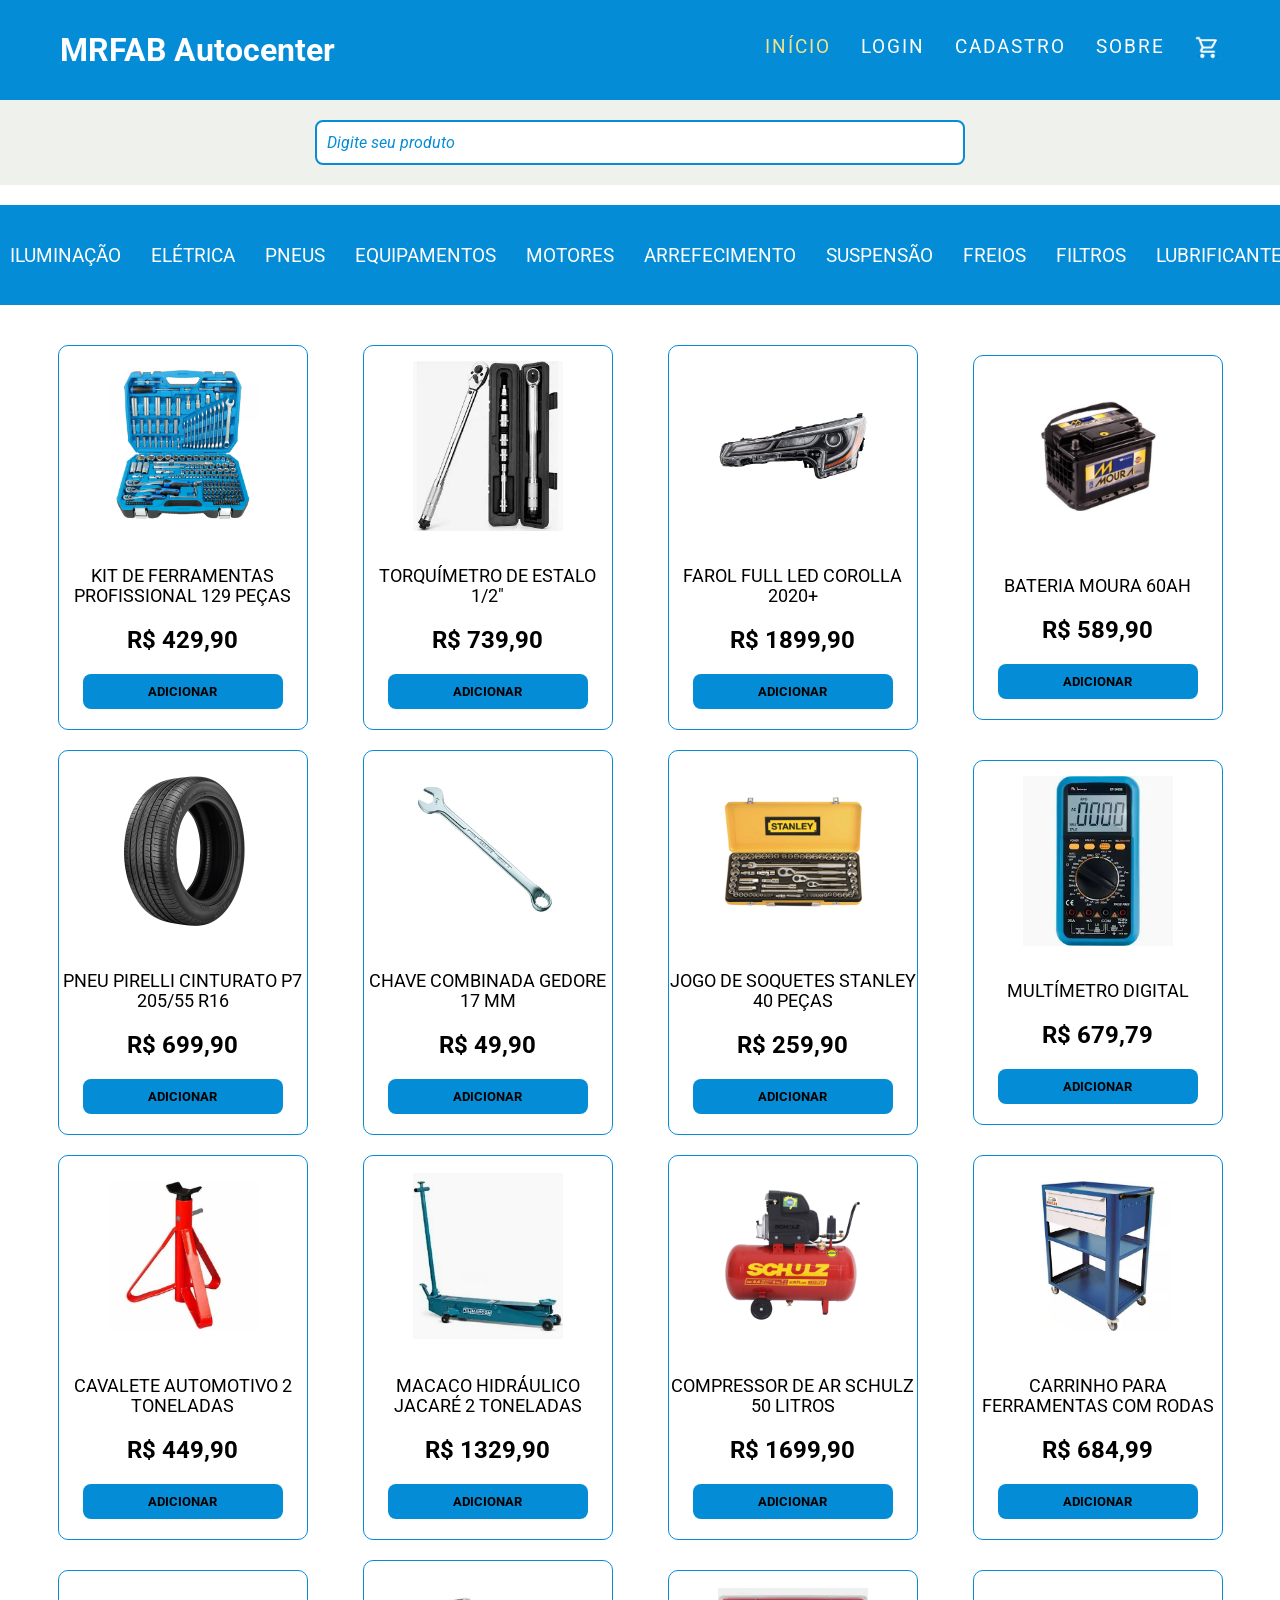
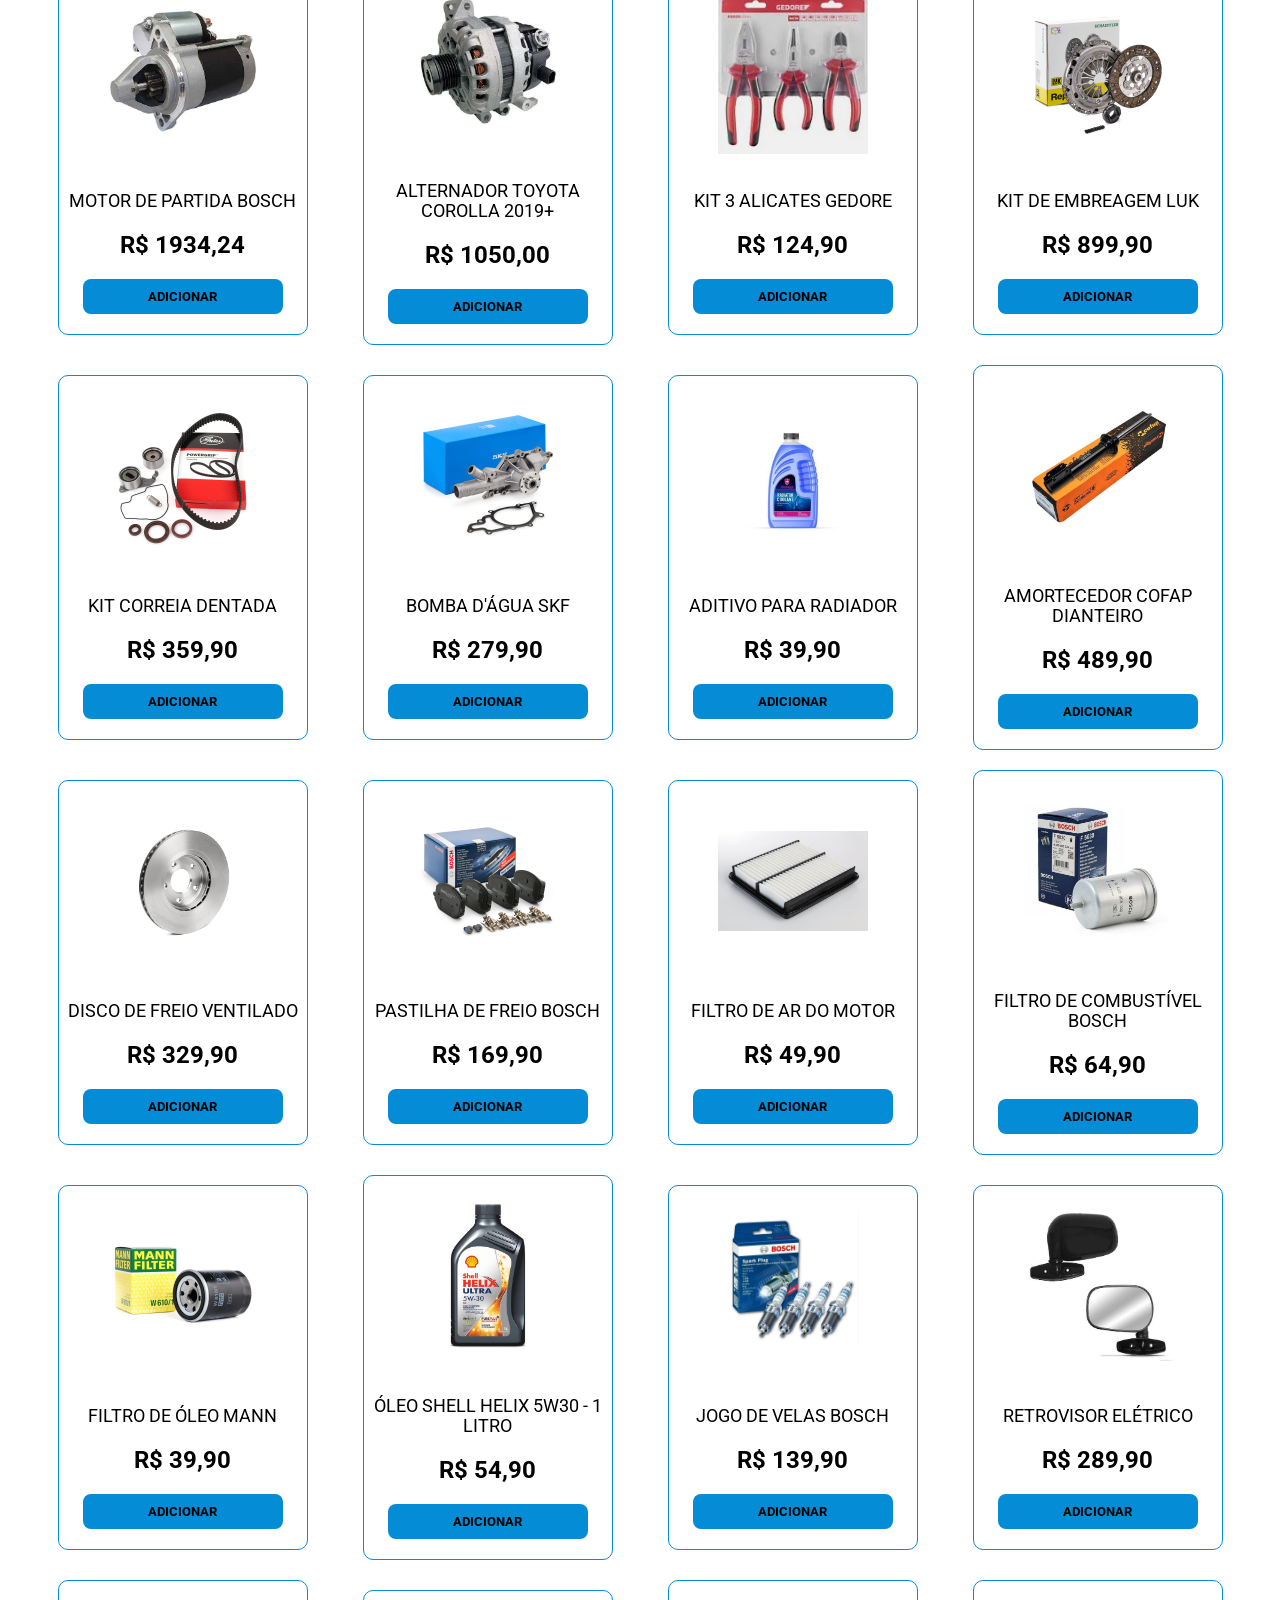
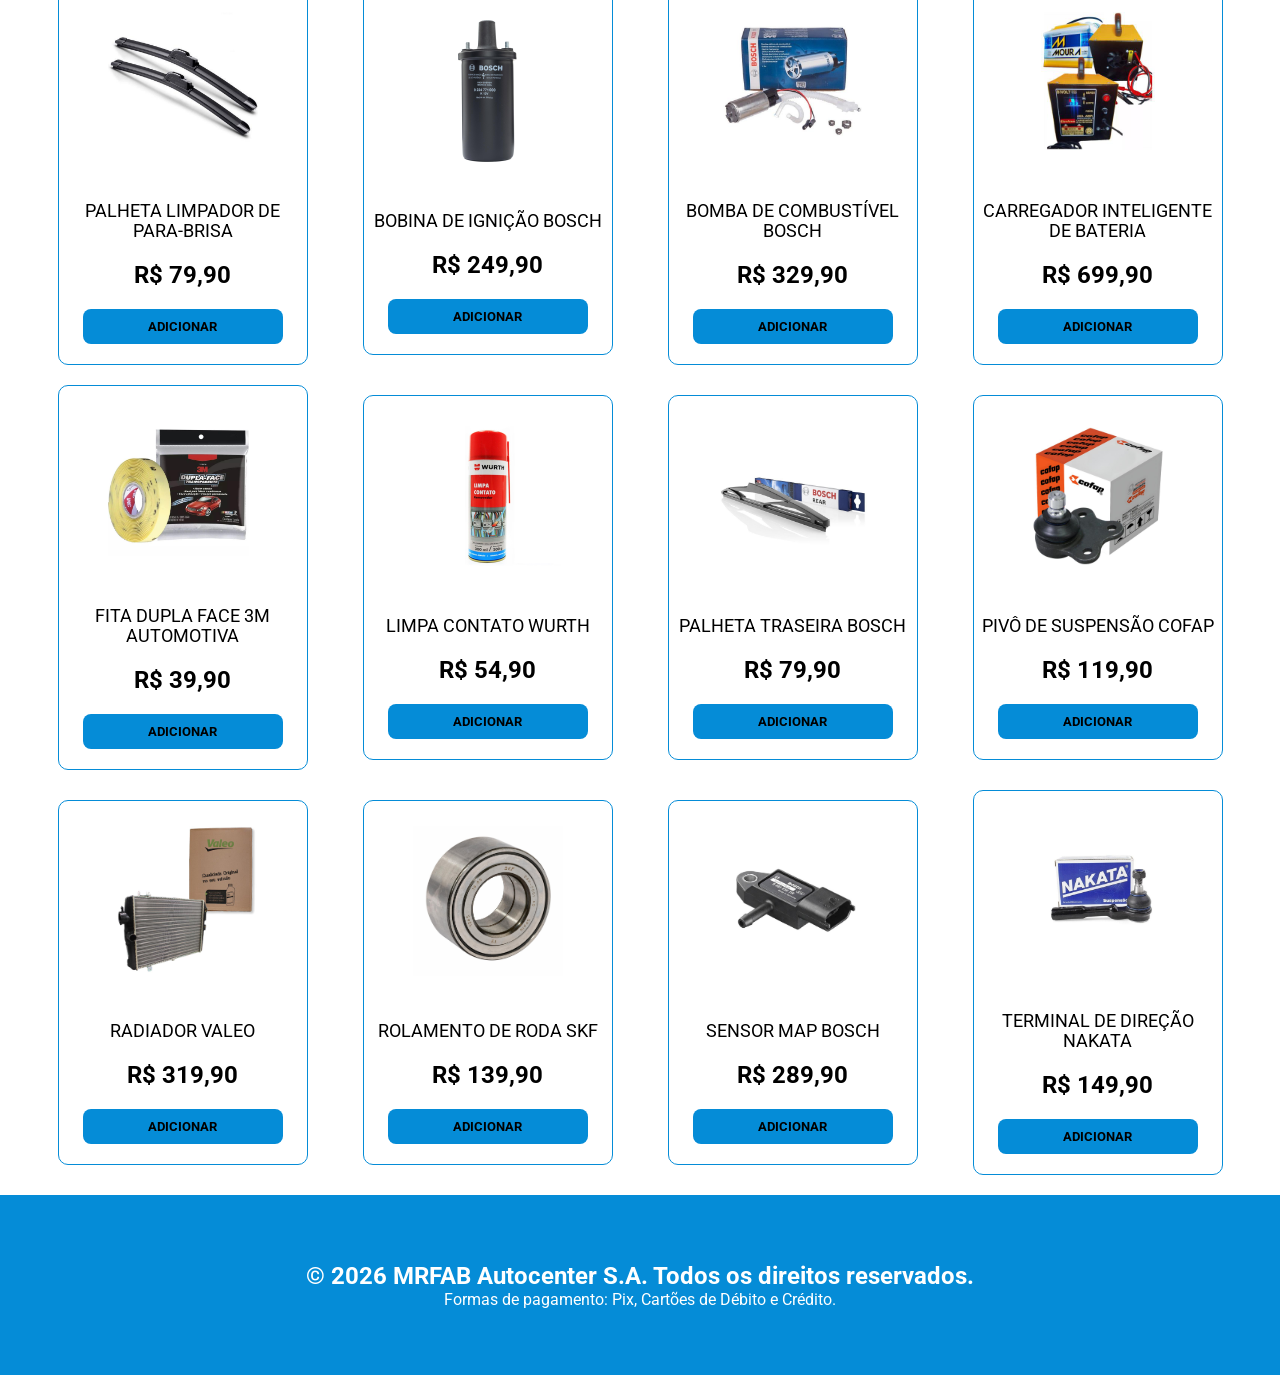
<file: index.html>
<!DOCTYPE html>
<html lang="pt-br">

<head>
    <meta charset="UTF-8">
    <meta name="viewport" content="width=device-width, initial-scale=1.0">
    <title>MRFAB Autocenter - Loja Virtual</title>

    <link rel="stylesheet" href="css/style_estrutura_pagina.css">
</head>

<body>
    <main id="geral">

        <header id="cabecalho">

            <div id="logo">
                MRFAB Autocenter
            </div>

            <nav id="menu">
                <ul>
                    <li><a href="index.html" class="ativo">Início</a></li>
                    <li><a href="paginas/login.html">Login</a></li>
                    <li><a href="paginas/cadastro.html">Cadastro</a></li>
                    <li><a href="paginas/sobre.html">Sobre</a></li>
                    <li>
                        <a href="paginas/carrinho.html">
                            <img src="imagens/icone_carrinho_de_compras.png" alt="Carrinho">
                        </a>
                    </li>
                </ul>
            </nav>

        </header>

        <section id="pesquisa">

            <input type="text" name="pesquisa" id="campo-pesquisa" class="input-pesquisa"
                placeholder="Digite seu produto">

        </section>

        <section id="secoes-produtos">
            <ul id="menu-secoes">
                <li><a href="#" class="link-secao">Seção 01</a></li>
                <li><a href="#" class="link-secao">Seção 02</a></li>
                <li><a href="#" class="link-secao">Seção 03</a></li>
                <li><a href="#" class="link-secao">Seção 04</a></li>
                <li><a href="#" class="link-secao">Seção 05</a></li>
            </ul>
        </section>

        <section id="cards">

                       <div class="card">
                <img src="imagens/disco_freio_ventilado.png" alt="Disco de Freio Ventilado Fremax">
                <p>Disco de Freio Ventilado Fremax</p>
                <h2>R$ 289,90</h2>
                <button type="button" class="btn-add">Adicionar</button>
            </div>

            <div class="card">
                <img src="imagens/multimetro.png" alt="Multímetro Digital Minipa">
                <p>Multímetro Digital Minipa ET-1002</p>
                <h2>R$ 679,90</h2>
                <button type="button" class="btn-add">Adicionar</button>
            </div>

            <div class="card">
                <img src="imagens/cavalete.png" alt="Par de Cavaletes 3 Toneladas">
                <p>Par de Cavaletes 3 Toneladas</p>
                <h2>R$ 459,90</h2>
                <button type="button" class="btn-add">Adicionar</button>
            </div>

            <div class="card">
                <img src="imagens/macaco_hidraulico.png" alt="Macaco Hidráulico 2 Toneladas">
                <p>Macaco Hidráulico 2 Toneladas</p>
                <h2>R$ 1329,90</h2>
                <button type="button" class="btn-add">Adicionar</button>
            </div>

            <div class="card">
                <img src="imagens/carrinho_para_ferramentas.png" alt="Carrinho para Ferramentas Gedore">
                <p>Carrinho para Ferramentas Gedore</p>
                <h2>R$ 689,90</h2>
                <button type="button" class="btn-add">Adicionar</button>
            </div>

            <div class="card">
                <img src="imagens/motor_de_partida.png" alt="Motor de Partida Bosch">
                <p>Motor de Partida Bosch</p>
                <h2>R$ 1934,90</h2>
                <button type="button" class="btn-add">Adicionar</button>
            </div>

            <div class="card">
                <img src="imagens/alternador.png" alt="Alternador Toyota Corolla 2019+">
                <p>Alternador Toyota Corolla 2019+</p>
                <h2>R$ 1050,00</h2>
                <button type="button" class="btn-add">Adicionar</button>
            </div>

            <div class="card">
                <img src="imagens/kit_3_alicates.png" alt="Jogo de 3 Alicates Gedore">
                <p>Jogo de 3 Alicates Gedore</p>
                <h2>R$ 124,90</h2>
                <button type="button" class="btn-add">Adicionar</button>
            </div>

            <div class="card">
                <img src="imagens/compressor_de_ar_schulz_50l.png" alt="Compressor de Ar Schulz 25L">
                <p>Compressor de Ar Schulz 25L</p>
                <h2>R$ 1499,90</h2>
                <button type="button" class="btn-add">Adicionar</button>
            </div>

            <div class="card">
                <img src="imagens/amortecedor_cofap.png" alt="Par de Amortecedores Cofap">
                <p>Par de Amortecedores Cofap</p>
                <h2>R$ 899,90</h2>
                <button type="button" class="btn-add">Adicionar</button>
            </div>

            <div class="card">
                <img src="imagens/aditivo_radiador.png" alt="Aditivo para Radiador">
                <p>Aditivo para Radiador</p>
                <h2>R$ 39,90</h2>
                <button type="button" class="btn-add">Adicionar</button>
            </div>

            <div class="card">
                <img src="imagens/bomba_agua_skf.png" alt="Bomba d'Água SKF">
                <p>Bomba d'Água SKF</p>
                <h2>R$ 319,90</h2>
                <button type="button" class="btn-add">Adicionar</button>
            </div>

            <div class="card">
                <img src="imagens/vela_ignicao_bosch.png" alt="Jogo de Velas Bosch">
                <p>Jogo de Velas Bosch</p>
                <h2>R$ 139,90</h2>
                <button type="button" class="btn-add">Adicionar</button>
            </div>

            <div class="card">
                <img src="imagens/pastilha_freio_bosch.png" alt="Pastilhas de Freio Bosch">
                <p>Pastilhas de Freio Bosch</p>
                <h2>R$ 229,90</h2>
                <button type="button" class="btn-add">Adicionar</button>
            </div>

            <div class="card">
                <img src="imagens/filtro_oleo_mann.png" alt="Filtro de Óleo MANN">
                <p>Filtro de Óleo MANN</p>
                <h2>R$ 39,90</h2>
                <button type="button" class="btn-add">Adicionar</button>
            </div>

            <div class="card">
                <img src="imagens/filtro_ar_motor.png" alt="Filtro de Ar do Motor">
                <p>Filtro de Ar do Motor</p>
                <h2>R$ 59,90</h2>
                <button type="button" class="btn-add">Adicionar</button>
            </div>

            <div class="card">
                <img src="imagens/filtro_combustivel_bosch.png" alt="Filtro de Combustível">
                <p>Filtro de Combustível</p>
                <h2>R$ 49,90</h2>
                <button type="button" class="btn-add">Adicionar</button>
            </div>

            <div class="card">
                <img src="imagens/oleo_shell_5w30.png" alt="Óleo Shell Helix 5W30">
                <p>Óleo Shell Helix HX8 5W30</p>
                <h2>R$ 59,90</h2>
                <button type="button" class="btn-add">Adicionar</button>
            </div>

            <div class="card">
                <img src="imagens/retrovisor.png" alt="Retrovisor Elétrico">
                <p>Retrovisor Elétrico</p>
                <h2>R$ 449,90</h2>
                <button type="button" class="btn-add">Adicionar</button>
            </div>

            <div class="card">
                <img src="imagens/farol_led_corolla_2020.png" alt="Farol Full LED Corolla">
                <p>Farol Full LED Corolla</p>
                <h2>R$ 1899,90</h2>
                <button type="button" class="btn-add">Adicionar</button>
            </div>
              
        </section>

        <footer id="rodape">
            <h2>&copy; 2026 MRFAB Autocenter S.A. Todos os direitos reservados.</h2>
            <p>Formas de pagamento: Pix, Cartões de Débito e Crédito.</p>
        </footer>

    </main>

<script type="module" src="js/produtos.js"></script>

</body>

</html>
</file>
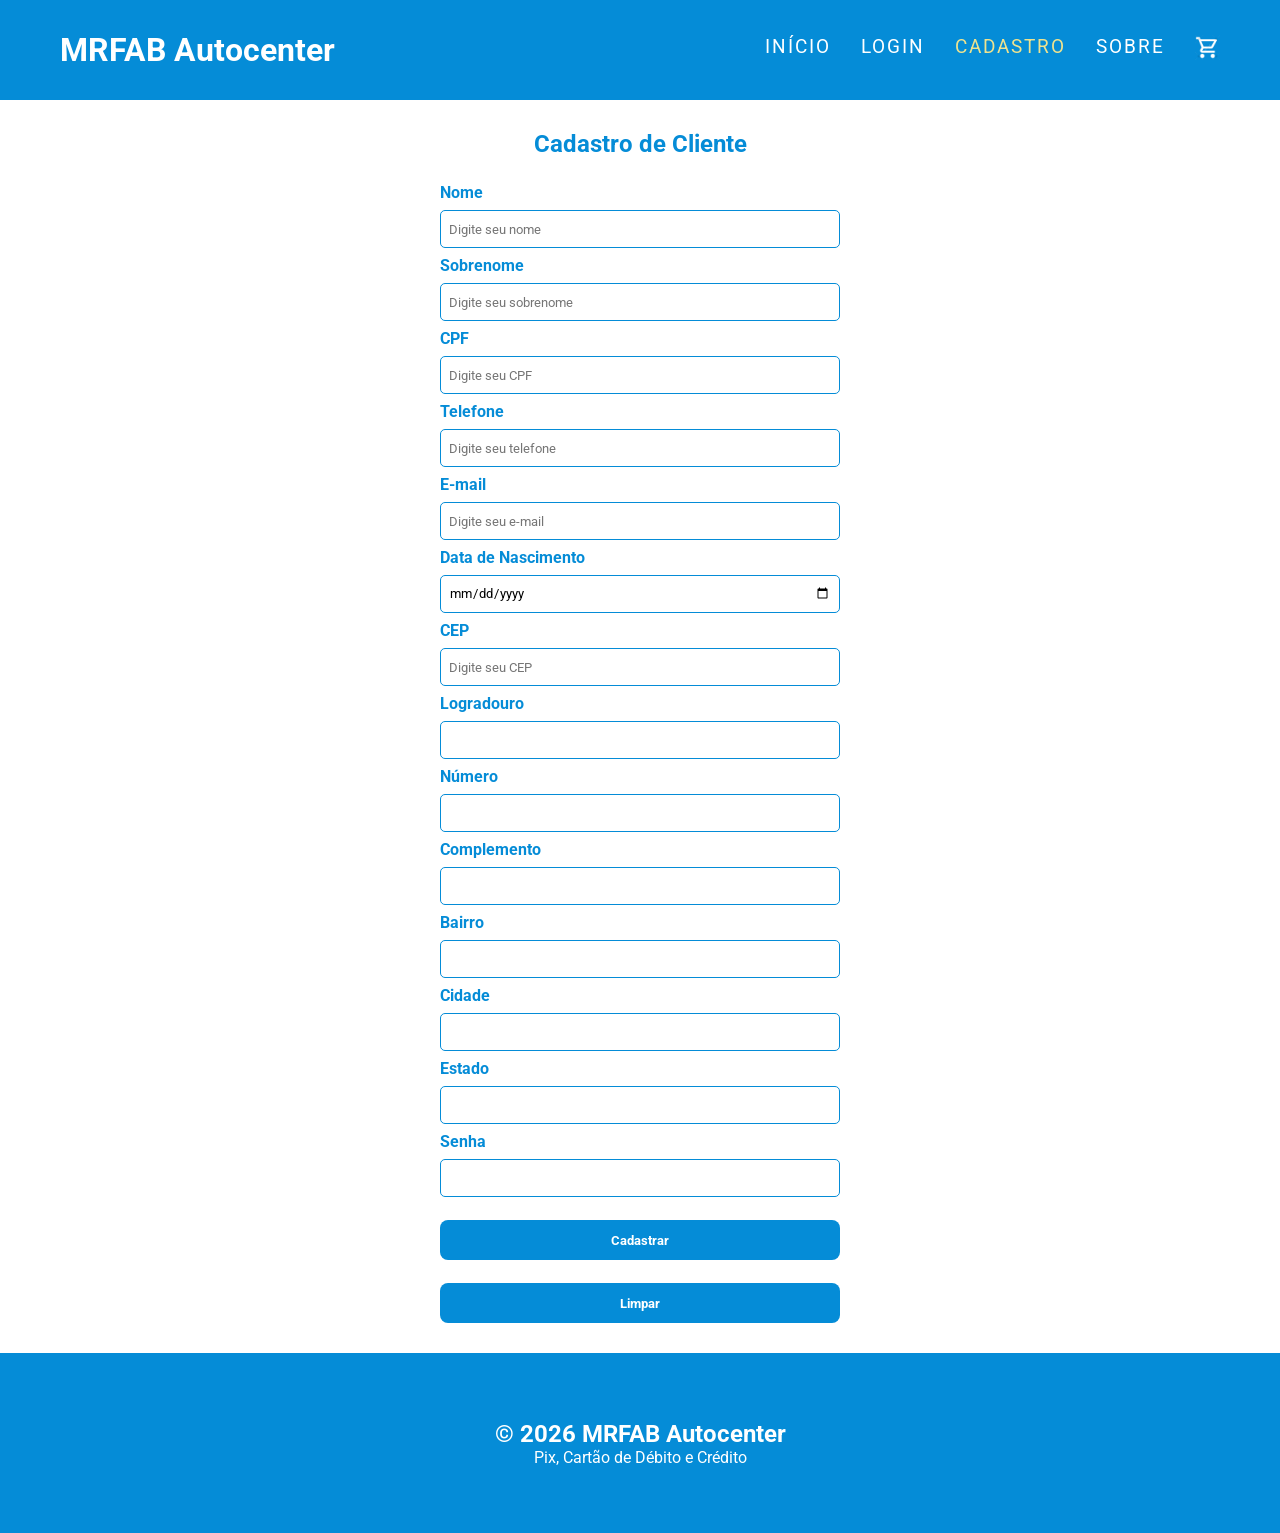
<file: paginas/cadastro.html>
<!DOCTYPE html>
<html lang="pt-br">

<head>
    <meta charset="UTF-8">
    <meta name="viewport" content="width=device-width, initial-scale=1.0">
    <title>Cadastro - MRFAB Autocenter</title>

    <link rel="stylesheet" href="../css/style_formulario.css">

    <script src="../js/consulta_cep.js" defer></script>
</head>

<body>

    <main id="geral">

        <header id="cabecalho">

            <div id="logo">
                MRFAB Autocenter
            </div>

            <nav id="menu">
                <ul>
                    <li><a href="../index.html">Início</a></li>
                    <li><a href="login.html">Login</a></li>
                    <li><a href="cadastro.html" class="ativo">Cadastro</a></li>
                    <li><a href="sobre.html">Sobre</a></li>
                    <li>
                        <a href="carrinho.html">
                            <img src="../imagens/icone_carrinho_de_compras.png" alt="Carrinho">
                        </a>
                    </li>
                </ul>
            </nav>

        </header>

        <section id="form-area">

            <h2>Cadastro de Cliente</h2>

            <form id="form-pessoa">

                <label>Nome</label>
                <input type="text" class="input01" placeholder="Digite seu nome">

                <label>Sobrenome</label>
                <input type="text" class="input01" placeholder="Digite seu sobrenome">

                <label>CPF</label>
                <input type="text" class="input01" placeholder="Digite seu CPF">

                <label>Telefone</label>
                <input type="tel" class="input01" placeholder="Digite seu telefone">

                <label>E-mail</label>
                <input type="email" class="input01" placeholder="Digite seu e-mail">

                <label>Data de Nascimento</label>
                <input type="date" class="input01">

                <label>CEP</label>
                <input type="text" class="input01" placeholder="Digite seu CEP">

                <label>Logradouro</label>
                <input type="text" class="input01">

                <label>Número</label>
                <input type="text" class="input01">

                <label>Complemento</label>
                <input type="text" class="input01">

                <label>Bairro</label>
                <input type="text" class="input01">

                <label>Cidade</label>
                <input type="text" class="input01">

                <label>Estado</label>
                <input type="text" class="input01" maxlength="2">

                <label>Senha</label>
                <input type="password" class="input01">

                <button type="submit" class="btn-add">Cadastrar</button>
                <button type="reset" class="btn-add">Limpar</button>

            </form>

        </section>

        <footer id="rodape">
            <h2>&copy; 2026 MRFAB Autocenter</h2>
            <p>Pix, Cartão de Débito e Crédito</p>
        </footer>

    </main>

</body>

</html>
</file>
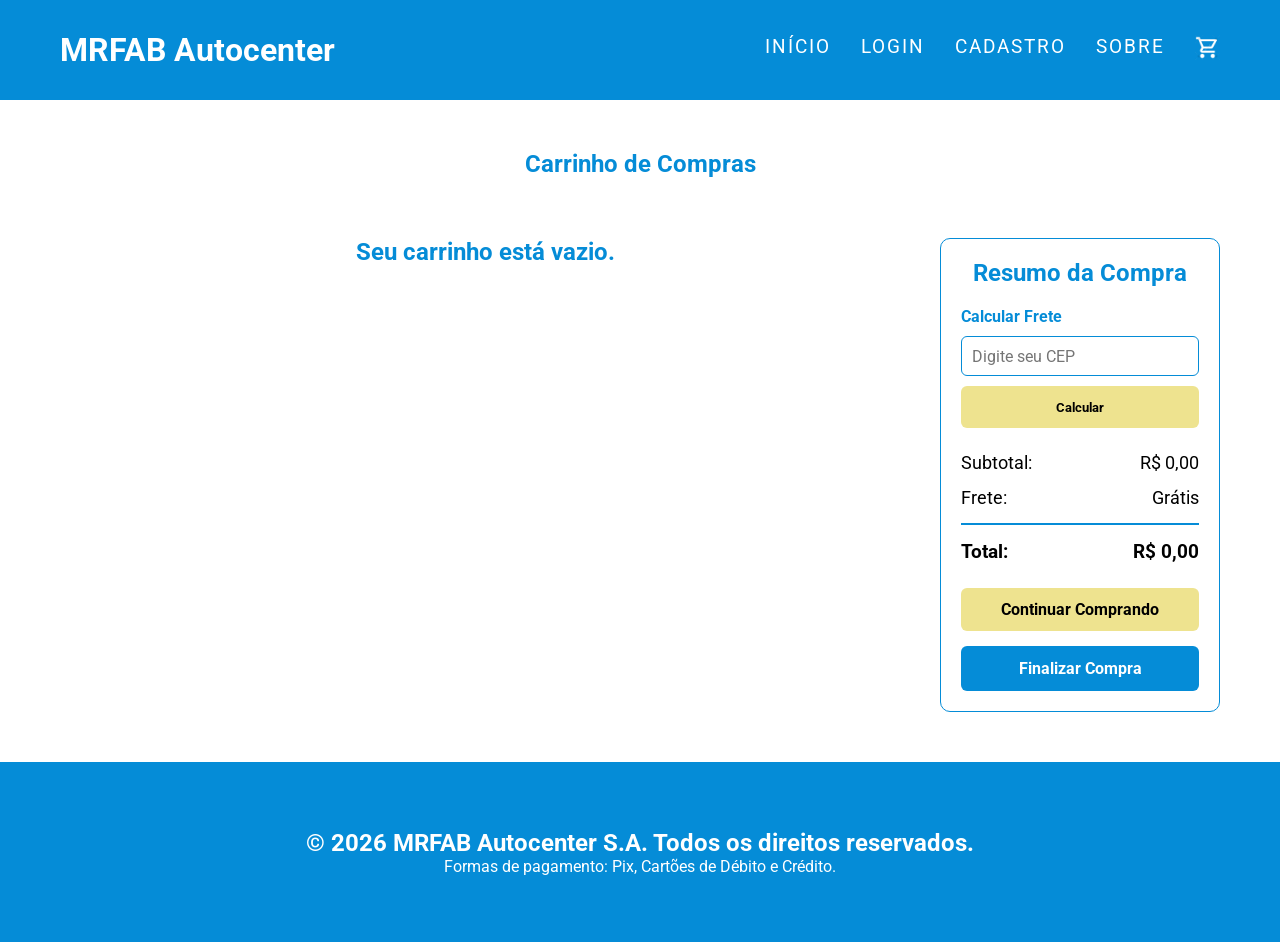
<file: paginas/carrinho.html>
<!DOCTYPE html>
<html lang="pt-br">

<head>
    <meta charset="UTF-8">
    <meta name="viewport" content="width=device-width, initial-scale=1.0">
    <title>Carrinho de Compras - MRFAB Autocenter</title>

    <link rel="stylesheet" href="../css/style_carrinho.css">
</head>

<body>

    <main id="geral">

        <header id="cabecalho">

            <div id="logo">
                MRFAB Autocenter
            </div>

            <nav id="menu">
                <ul>
                    <li><a href="../index.html">Início</a></li>
                    <li><a href="login.html">Login</a></li>
                    <li><a href="cadastro.html">Cadastro</a></li>
                    <li><a href="sobre.html">Sobre</a></li>
                    <li>
                        <a href="carrinho.html" class="ativo">
                            <img src="../imagens/icone_carrinho_de_compras.png" alt="Carrinho">
                        </a>
                    </li>
                </ul>
            </nav>

        </header>

        <section id="carrinho">

            <h1>Carrinho de Compras</h1>

            <!-- Os produtos serão inseridos pelo JavaScript -->
            <div id="lista-produtos"></div>

            <div id="resumo-compra">

                <h2>Resumo da Compra</h2>

                <div id="frete">

                    <label for="cep">Calcular Frete</label>

                    <input type="text"
                        id="cep"
                        name="cep"
                        placeholder="Digite seu CEP"
                        maxlength="9">

                    <button type="button" class="btn-frete">
                        Calcular
                    </button>

                </div>

                <div class="linha-resumo">
                    <span>Subtotal:</span>
                    <span id="subtotal-compra">R$ 0,00</span>
                </div>

                <div class="linha-resumo">
                    <span>Frete:</span>
                    <span>Grátis</span>
                </div>

                <div class="linha-resumo total">
                    <span>Total:</span>
                    <span id="total-compra">R$ 0,00</span>
                </div>

                <div id="acoes">

                    <a href="../index.html" class="btn-voltar">
                        Continuar Comprando
                    </a>

                    <button type="button" class="btn-finalizar">
                        Finalizar Compra
                    </button>

                </div>

            </div>

        </section>

        <footer id="rodape">
            <h2>&copy; 2026 MRFAB Autocenter S.A. Todos os direitos reservados.</h2>
            <p>Formas de pagamento: Pix, Cartões de Débito e Crédito.</p>
        </footer>

    </main>

    <script type="module" src="../js/tela_carrinho.js"></script>

</body>

</html>
</file>
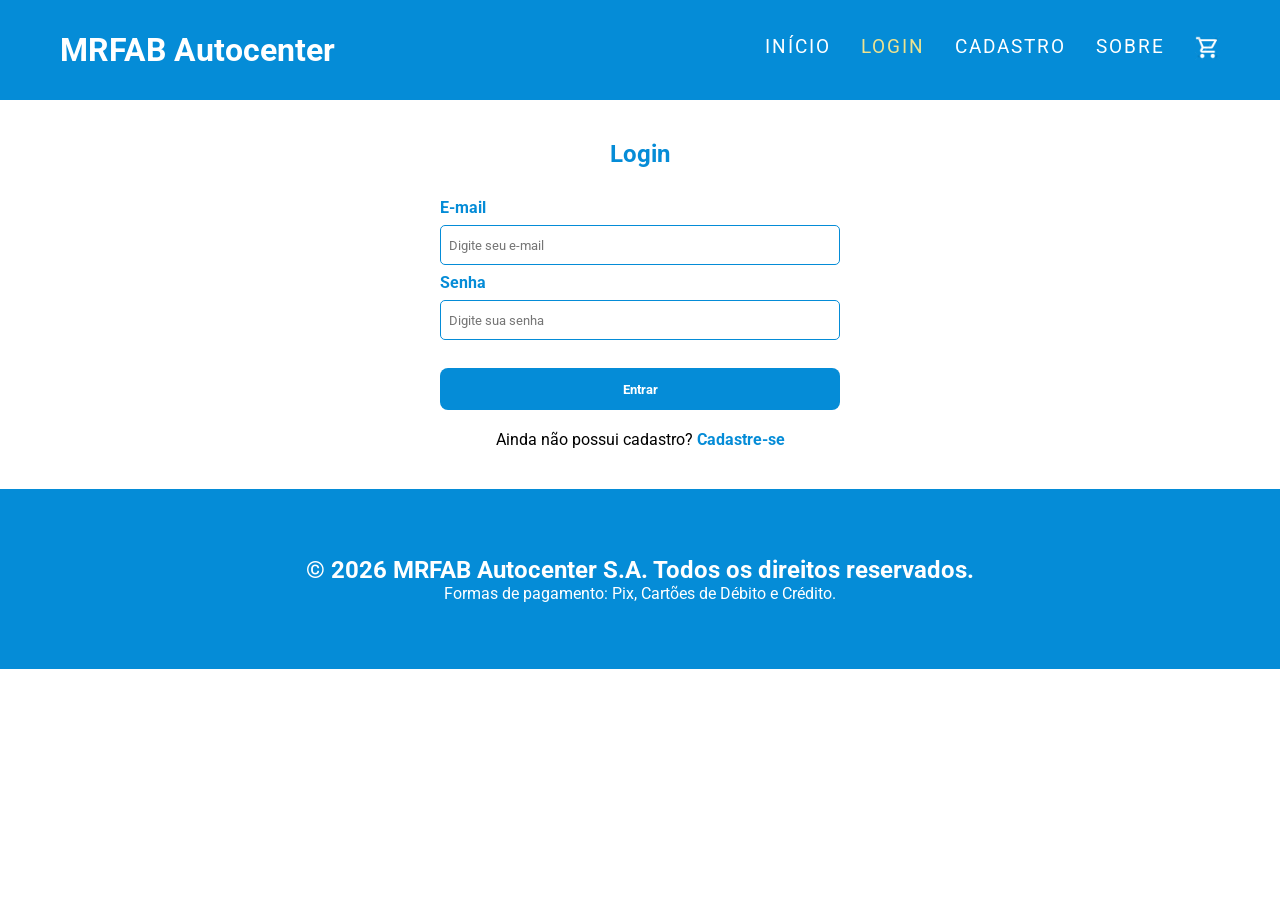
<file: paginas/login.html>
<!DOCTYPE html>
<html lang="pt-br">

<head>
    <meta charset="UTF-8">
    <meta name="viewport" content="width=device-width, initial-scale=1.0">
    <title>Login - MRFAB Autocenter</title>

    <link rel="stylesheet" href="../css/style_login.css">
</head>

<body>

    <main id="geral">

        <header id="cabecalho">

            <div id="logo">
                MRFAB Autocenter
            </div>

            <nav id="menu">
                <ul>
                    <li><a href="../index.html">Início</a></li>
                    <li><a href="login.html" class="ativo">Login</a></li>
                    <li><a href="cadastro.html">Cadastro</a></li>
                    <li><a href="sobre.html">Sobre</a></li>
                    <li>
                        <a href="carrinho.html">
                            <img src="../imagens/icone_carrinho_de_compras.png" alt="Carrinho">
                        </a>
                    </li>
                </ul>
            </nav>

        </header>

        <section id="login-area">

            <h2>Login</h2>

            <form id="form-login">

                <label>E-mail</label>
                <input type="email" class="input01" placeholder="Digite seu e-mail">

                <label>Senha</label>
                <input type="password" class="input01" placeholder="Digite sua senha">

                <button type="submit" class="btn-login">
                    Entrar
                </button>

            </form>

            <p>
                Ainda não possui cadastro?
                <a href="cadastro.html">Cadastre-se</a>
            </p>

        </section>

        <footer id="rodape">
            <h2>&copy; 2026 MRFAB Autocenter S.A. Todos os direitos reservados.</h2>
            <p>Formas de pagamento: Pix, Cartões de Débito e Crédito.</p>
        </footer>

    </main>

</body>

</html>
</file>
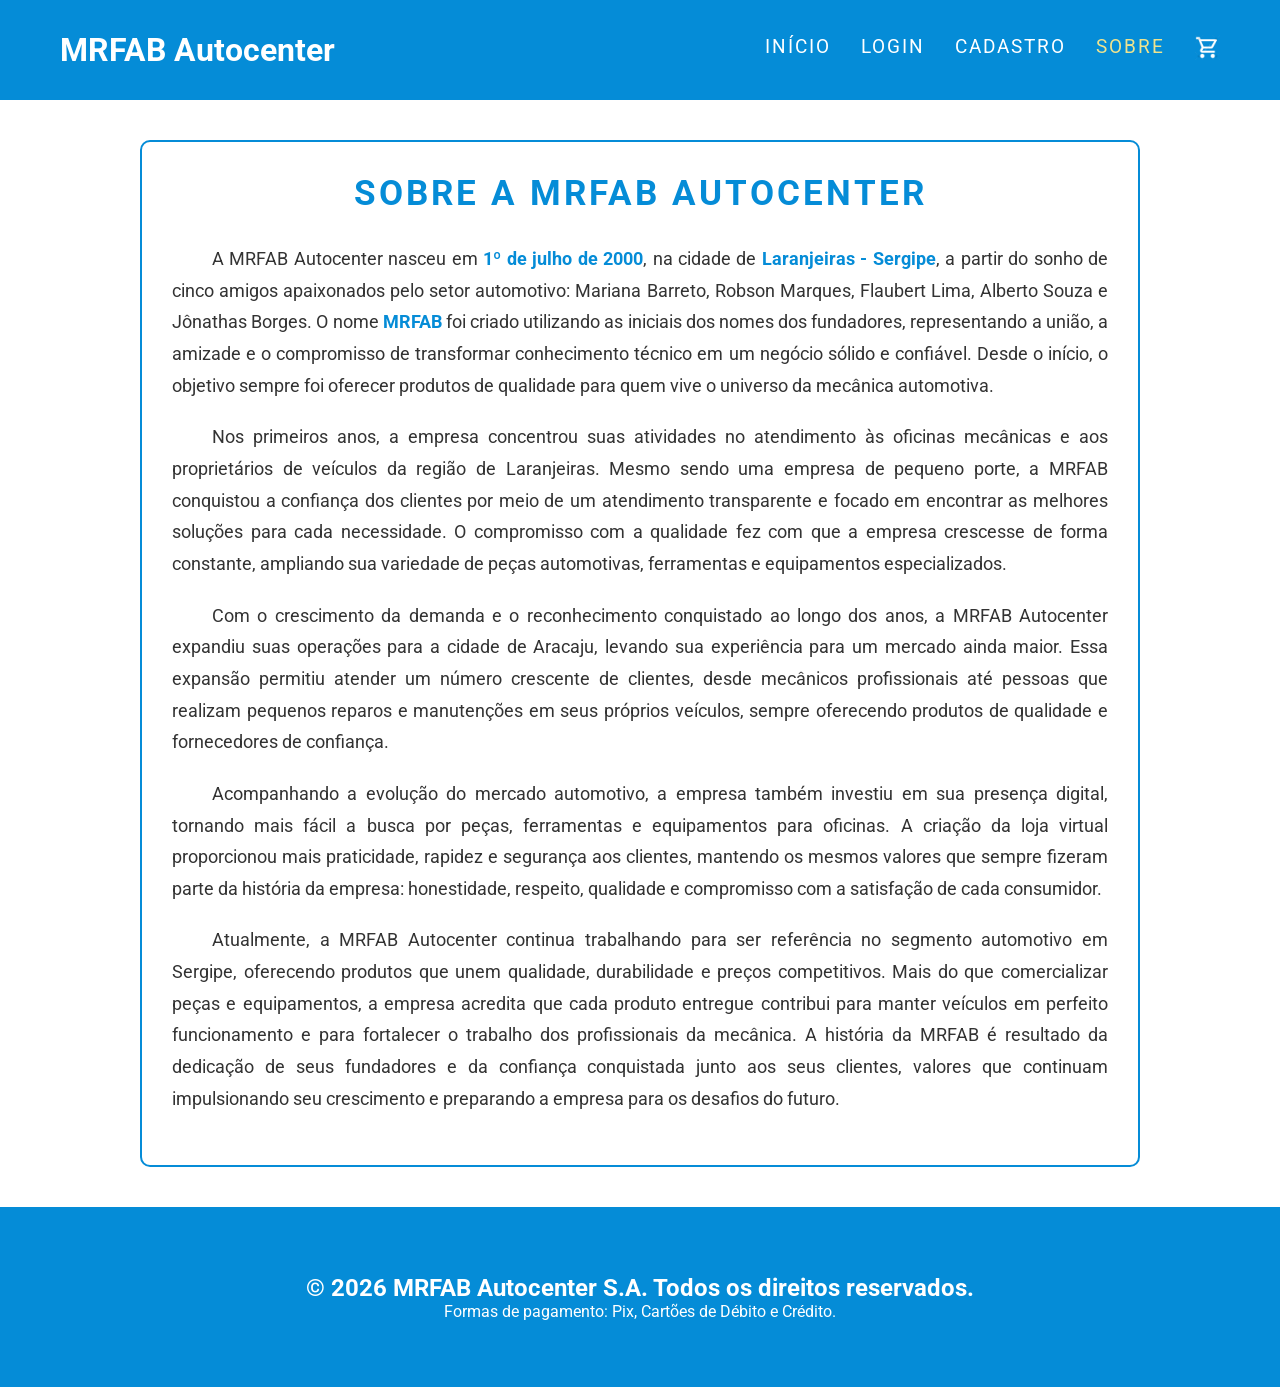
<file: paginas/sobre.html>
<!DOCTYPE html>
<html lang="pt-br">

<head>
    <meta charset="UTF-8">
    <meta name="viewport" content="width=device-width, initial-scale=1.0">
    <title>Sobre - MRFAB Autocenter</title>

    <link rel="stylesheet" href="../css/style_sobre.css">
</head>

<body>

    <main id="geral">

        <header id="cabecalho">

            <div id="logo">
                MRFAB Autocenter
            </div>

            <nav id="menu">
                <ul>
                    <li><a href="../index.html">Início</a></li>
                    <li><a href="login.html">Login</a></li>
                    <li><a href="cadastro.html">Cadastro</a></li>
                    <li><a href="sobre.html" class="ativo">Sobre</a></li>
                    <li>
                        <a href="carrinho.html">
                            <img src="../imagens/icone_carrinho_de_compras.png" alt="Carrinho">
                        </a>
                    </li>
                </ul>
            </nav>

        </header>

        <section id="sobre">

            <h1>Sobre a MRFAB Autocenter</h1>

            <p>
                A MRFAB Autocenter nasceu em <strong>1º de julho de 2000</strong>, na cidade de
                <strong>Laranjeiras - Sergipe</strong>, a partir do sonho de cinco amigos apaixonados
                pelo setor automotivo: Mariana Barreto, Robson Marques, Flaubert Lima, Alberto Souza
                e Jônathas Borges. O nome <strong>MRFAB</strong> foi criado utilizando as iniciais
                dos nomes dos fundadores, representando a união, a amizade e o compromisso de
                transformar conhecimento técnico em um negócio sólido e confiável. Desde o início,
                o objetivo sempre foi oferecer produtos de qualidade para quem vive o universo da
                mecânica automotiva.
            </p>

            <p>
                Nos primeiros anos, a empresa concentrou suas atividades no atendimento às oficinas
                mecânicas e aos proprietários de veículos da região de Laranjeiras. Mesmo sendo uma
                empresa de pequeno porte, a MRFAB conquistou a confiança dos clientes por meio de
                um atendimento transparente e focado em encontrar as melhores soluções para cada
                necessidade. O compromisso com a qualidade fez com que a empresa crescesse de forma
                constante, ampliando sua variedade de peças automotivas, ferramentas e equipamentos
                especializados.
            </p>

            <p>
                Com o crescimento da demanda e o reconhecimento conquistado ao longo dos anos, a
                MRFAB Autocenter expandiu suas operações para a cidade de Aracaju, levando sua
                experiência para um mercado ainda maior. Essa expansão permitiu atender um número
                crescente de clientes, desde mecânicos profissionais até pessoas que realizam
                pequenos reparos e manutenções em seus próprios veículos, sempre oferecendo produtos
                de qualidade e fornecedores de confiança.
            </p>

            <p>
                Acompanhando a evolução do mercado automotivo, a empresa também investiu em sua
                presença digital, tornando mais fácil a busca por peças, ferramentas e equipamentos
                para oficinas. A criação da loja virtual proporcionou mais praticidade, rapidez e
                segurança aos clientes, mantendo os mesmos valores que sempre fizeram parte da
                história da empresa: honestidade, respeito, qualidade e compromisso com a satisfação
                de cada consumidor.
            </p>

            <p>
                Atualmente, a MRFAB Autocenter continua trabalhando para ser referência no segmento
                automotivo em Sergipe, oferecendo produtos que unem qualidade, durabilidade e preços
                competitivos. Mais do que comercializar peças e equipamentos, a empresa acredita que
                cada produto entregue contribui para manter veículos em perfeito funcionamento e para
                fortalecer o trabalho dos profissionais da mecânica. A história da MRFAB é resultado
                da dedicação de seus fundadores e da confiança conquistada junto aos seus clientes,
                valores que continuam impulsionando seu crescimento e preparando a empresa para os
                desafios do futuro.
            </p>

        </section>

        <footer id="rodape">
            <h2>&copy; 2026 MRFAB Autocenter S.A. Todos os direitos reservados.</h2>
            <p>Formas de pagamento: Pix, Cartões de Débito e Crédito.</p>
        </footer>

    </main>

</body>

</html>
</file>
<file: css/style_estrutura_pagina.css>
/* Importando a fonte do Google Fonts */
@import url('https://fonts.googleapis.com/css2?family=Roboto:ital,wght@0,100..900;1,100..900&display=swap');

/* Reset geral da página */
* {
    margin: 0;
    padding: 0;
    box-sizing: border-box;
    font-family: Roboto, sans-serif;
}

/* Variáveis de cores */
:root {
    --cor01: #e8ebe5b4;
    --cor02: #058cd7;
    --cor03: #eee38f;
    --branca: #ffffff;
}

/* Estrutura principal */
#geral {
    width: 100%;
    display: flex;
    flex-direction: column;
    align-items: center;
}

/* Cabeçalho */
#cabecalho {
    width: 100%;
    height: 100px;
    background-color: var(--cor02);
    display: flex;
    justify-content: space-between;
    align-items: center;
    padding: 20px 60px;
}

/* Logo */
#logo {
    font-size: 2em;
    color: var(--branca);
    font-weight: bold;
}

/* Menu */
#menu ul,
#menu-secoes {
    display: flex;
    list-style: none;
    gap: 30px;
}

#menu ul img {
    width: 25px;
    height: 25px;
}

#menu a {
    text-decoration: none;
    color: var(--branca);
    text-transform: uppercase;
    font-size: 1.2em;
    letter-spacing: 2px;
    transition: .3s;
}

#menu a:hover {
    color: var(--cor03);
}

.ativo {
    color: var(--cor03) !important;
}

/* Pesquisa */
#pesquisa {
    width: 100%;
    background: var(--cor01);
    display: flex;
    justify-content: center;
    padding: 20px;
}

#pesquisa input {
    width: 60%;
    max-width: 650px;
    height: 45px;
    border: 2px solid var(--cor02);
    border-radius: 8px;
    padding: 10px;
    font-size: 1em;
}

#pesquisa input::placeholder {
    color: var(--cor02);
    font-style: italic;
}

/* Seções */
#secoes-produtos {
    width: 100%;
    min-height: 100px;
    background-color: var(--cor02);
    display: flex;
    justify-content: center;
    align-items: center;
    margin: 20px 0;
}

.link-secao:link,
.link-secao:visited {
    text-decoration: none;
    color: var(--branca);
    font-size: 1.2em;
    text-transform: uppercase;
}

.link-secao:hover {
    color: var(--cor03);
}

/* Cards */
#cards {
    width: 100%;
    max-width: 1200px;
    display: grid;
    grid-template-columns: repeat(auto-fit, minmax(250px, 1fr));
    gap: 20px;
    margin: 20px 0;
}

.card {
    width: 250px;
    min-height: 350px;
    margin: auto;
    border: 1px solid var(--cor02);
    border-radius: 10px;
    display: flex;
    flex-direction: column;
    align-items: center;
    justify-content: center;
    transition: .3s;
}

.card:hover {
    transform: translateY(-5px);
}

.card img {
    width: 150px;
    height: 200px;
    object-fit: contain;
}

.card p {
    margin: 20px 0;
    text-align: center;
    font-size: 1.1em;
    text-transform: uppercase;
}

.card h2 {
    color: black;
}

.card button {
    width: 200px;
    height: 35px;
    margin: 20px;
    border: none;
    border-radius: 8px;
    background-color: var(--cor02);
    color: black;
    font-weight: bold;
    text-transform: uppercase;
    cursor: pointer;
}

.card button:hover {
    background-color: var(--cor03);
}

/* Rodapé */
#rodape {
    width: 100%;
    height: 180px;
    background-color: var(--cor02);
    color: var(--branca);
    display: flex;
    flex-direction: column;
    justify-content: center;
    align-items: center;
}
</file>
<file: css/style_formulario.css>
@import url(style_estrutura_pagina.css);

/* Variáveis de cores */
:root{
    --cor01: #e8ebe5b4;
    --cor02: #058cd7;
    --cor03: #eee38f;
    --branca: #ffffff;
}

/* Área do formulário */
#form-area{
    width: 100%;
    display: flex;
    flex-direction: column;
    align-items: center;
    padding: 30px 0;
}

/* Título */
#form-area h2{
    margin-bottom: 25px;
    color: var(--cor02);
}

/* Formulário */
#form-pessoa{
    width: 400px;
    display: flex;
    flex-direction: column;
    gap: 8px;
}

/* Labels */
#form-pessoa label{
    font-weight: bold;
    color: var(--cor02);
}

/* Campos */
.input01{
    height: 38px;
    padding: 8px;
    border: 1px solid var(--cor02);
    border-radius: 5px;
    outline: none;
}

/* Botões */
.btn-add{
    margin-top: 15px;
    height: 40px;
    border: none;
    border-radius: 8px;
    background-color: var(--cor02);
    color: var(--branca);
    font-weight: bold;
    cursor: pointer;
    transition: .3s;
}

.btn-add:hover{
    background-color: var(--cor03);
    color: black;
}
</file>
<file: css/style_carrinho.css>
@import url(style_estrutura_pagina.css);

/* reutilizando as variáveis */
:root{
    --cor01: #e8ebe5b4;
    --cor02: #058cd7;
    --cor03: #eee38f;
    --branca: #ffffff;
}

/* área principal do carrinho */
#carrinho{
    width: 100%;
    max-width: 1200px;
    margin: 30px auto;
    padding: 20px;

    display: flex;
    flex-wrap: wrap;
    justify-content: space-between;
    gap: 30px;
}

/* título da página */
#carrinho h1{
    width: 100%;
    text-align: center;
    color: var(--cor02);
    margin-bottom: 30px;
}

/* lista de produtos */
#lista-produtos{
    flex: 3;
}

/* resumo da compra */
#resumo-compra{
    flex: 0 0 280px;
    border: 1px solid var(--cor02);
    border-radius: 10px;
    background-color: var(--branca);
    padding: 20px;
    height: fit-content;
}

/* cada produto do carrinho */
.produto{
    display: flex;
    align-items: center;
    justify-content: space-between;
    transition: .3s;
    flex-wrap: wrap;
    gap: 20px;
    padding: 20px;
    margin-bottom: 20px;
    border: 1px solid var(--cor02);
    border-radius: 10px;
    background-color: var(--branca);
}

.produto:hover{
    transform: translateY(-4px);
}

/* imagem do produto */
.produto img{
    width: 120px;
    height: 120px;
    object-fit: contain;
}

/* descrição */
.descricao{
    flex: 2;
}

.descricao h2{
    color: var(--cor02);
    margin-bottom: 10px;
}

.descricao p{
    color: #555;
    line-height: 1.5;
}

/* preço, quantidade e subtotal */
.preco,
.quantidade,
.subtotal{
    flex: 1;
    text-align: center;
}

.preco h3,
.quantidade h3,
.subtotal h3{
    color: var(--cor02);
    margin-bottom: 10px;
}

/* campo quantidade */
.quantidade input{
    width: 70px;
    height: 35px;
    text-align: center;
    border: 1px solid var(--cor02);
    border-radius: 5px;
}

/* título do resumo */
#resumo-compra h2{
    text-align: center;
    color: var(--cor02);
    margin-bottom: 20px;
}

/* linhas do resumo */
.linha-resumo{
    display: flex;
    justify-content: space-between;
    margin-bottom: 15px;
    font-size: 1.1em;
}

/* destaque para o total */
.total{
    border-top: 2px solid var(--cor02);
    padding-top: 15px;
    font-weight: bold;
    font-size: 1.2em;
}

/* área dos botões */
#acoes{
    display: flex;
    flex-direction: column;
    gap: 15px;
    margin-top: 25px;
}

/* botão continuar comprando */
.btn-voltar{
    text-decoration: none;
    text-align: center;
    background-color: var(--cor03);
    color: black;
    padding: 12px;
    border-radius: 6px;
    font-weight: bold;
    transition: .3s;
}

/* botão finalizar compra */
.btn-finalizar{
    border: none;
    background-color: var(--cor02);
    color: var(--branca);
    padding: 12px;
    height: 45px;
    border-radius: 6px;
    cursor: pointer;
    font-size: 1em;
    font-weight: bold;
    transition: .3s;
}

/* efeito ao passar o mouse */
.btn-voltar:hover{
    background-color: #d8cb64;
}

.btn-finalizar:hover{
    background-color: #046fa8;
}

/* área de cálculo do frete */
#frete{
    display: flex;
    flex-direction: column;
    gap: 10px;
    margin-bottom: 25px;
}

/* título do frete */
#frete label{
    font-weight: bold;
    color: var(--cor02);
}

/* campo CEP */
#cep{
    height: 40px;
    padding: 0 10px;
    border: 1px solid var(--cor02);
    border-radius: 6px;
    font-size: 1em;
}

#cep:focus{
    outline: none;
    border-color: #046fa8;
}

/* botão calcular frete */
.btn-frete{
    height: 42px;
    border: none;
    border-radius: 6px;
    background-color: var(--cor03);
    color: black;
    font-weight: bold;
    cursor: pointer;
    transition: .3s;
}

.btn-frete:hover{
    background-color: #d8cb64;
}

/* destaca a página atual do menu */
#menu a.ativo{
    color: var(--cor03);
    font-weight: bold;
}

/* ===========================
   Botão Remover
=========================== */
/* Área do botão remover */

.remover{

    width: 55px;

    display: flex;
    justify-content: center;
    align-items: center;

}

.btn-remover{

    border: none;
    background: transparent;
    cursor: pointer;

}

.btn-remover img{

    width: 24px;
    height: 24px;

    transition: .25s;

}

.btn-remover:hover img{

    transform: scale(1.18);
    opacity: .8;

}

.btn-remover:active img{

    transform: scale(.92);

}
</file>
<file: css/style_login.css>
@import url(style_estrutura_pagina.css);

/* Variáveis de cores */
:root{
    --cor01: #e8ebe5b4;
    --cor02: #058cd7;
    --cor03: #eee38f;
    --branca: #ffffff;
}

/* Área de login */
#login-area{
    width: 100%;
    display: flex;
    flex-direction: column;
    align-items: center;
    padding: 40px 0;
}

/* Título */
#login-area h2{
    color: var(--cor02);
    margin-bottom: 30px;
}

/* Formulário */
#form-login{
    width: 400px;
    display: flex;
    flex-direction: column;
    gap: 8px;
}

/* Labels */
#form-login label{
    font-weight: bold;
    color: var(--cor02);
}

/* Campos */
.input01{
    height: 40px;
    padding: 8px;
    border: 1px solid var(--cor02);
    border-radius: 5px;
    outline: none;
}

/* Botão */
.btn-login{
    margin-top: 20px;
    height: 42px;
    border: none;
    border-radius: 8px;
    background-color: var(--cor02);
    color: var(--branca);
    font-weight: bold;
    cursor: pointer;
    transition: .3s;
}

.btn-login:hover{
    background-color: var(--cor03);
    color: black;
}

/* Texto */
#login-area p{
    margin-top: 20px;
}

/* Link */
#login-area a{
    color: var(--cor02);
    text-decoration: none;
    font-weight: bold;
}

#login-area a:hover{
    text-decoration: underline;
}
</file>
<file: css/style_sobre.css>
@import url(style_estrutura_pagina.css);

/* Variáveis de cores */
:root{
    --cor01: #e8ebe5b4;
    --cor02: #058cd7;
    --cor03: #eee38f;
    --branca: #ffffff;
}

/* Área principal */
#sobre{
    width: 80%;
    max-width: 1000px;
    margin: 40px auto;
    padding: 30px;
    background-color: var(--branca);
    border: 2px solid var(--cor02);
    border-radius: 10px;
}

/* Título */
#sobre h1{
    margin-bottom: 30px;
    text-align: center;
    color: var(--cor02);
    font-size: 2.2em;
    text-transform: uppercase;
    letter-spacing: 3px;
}

/* Parágrafos */
#sobre p{
    margin-bottom: 20px;
    text-align: justify;
    text-indent: 40px;
    line-height: 1.8;
    font-size: 1.1em;
    color: #333333;
}

/* Destaques */
#sobre strong{
    color: var(--cor02);
    font-weight: bold;
}
</file>
